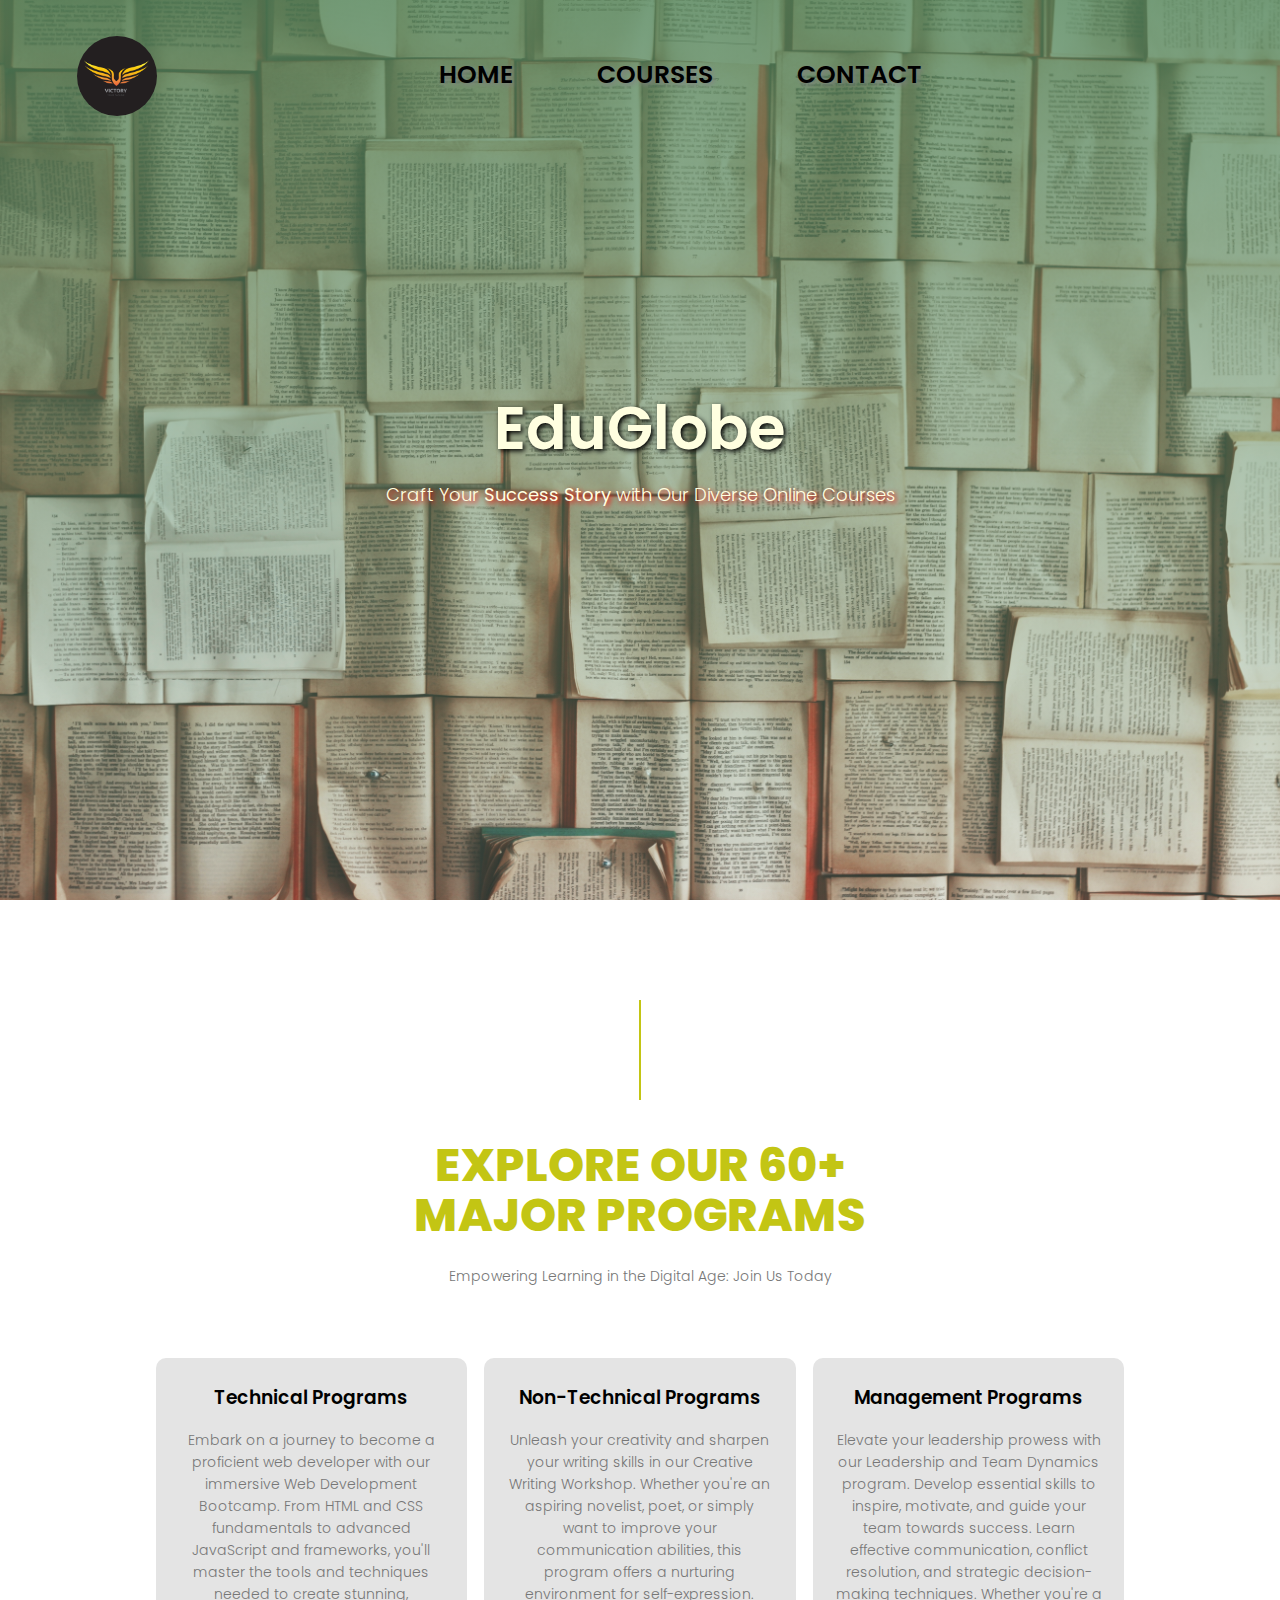
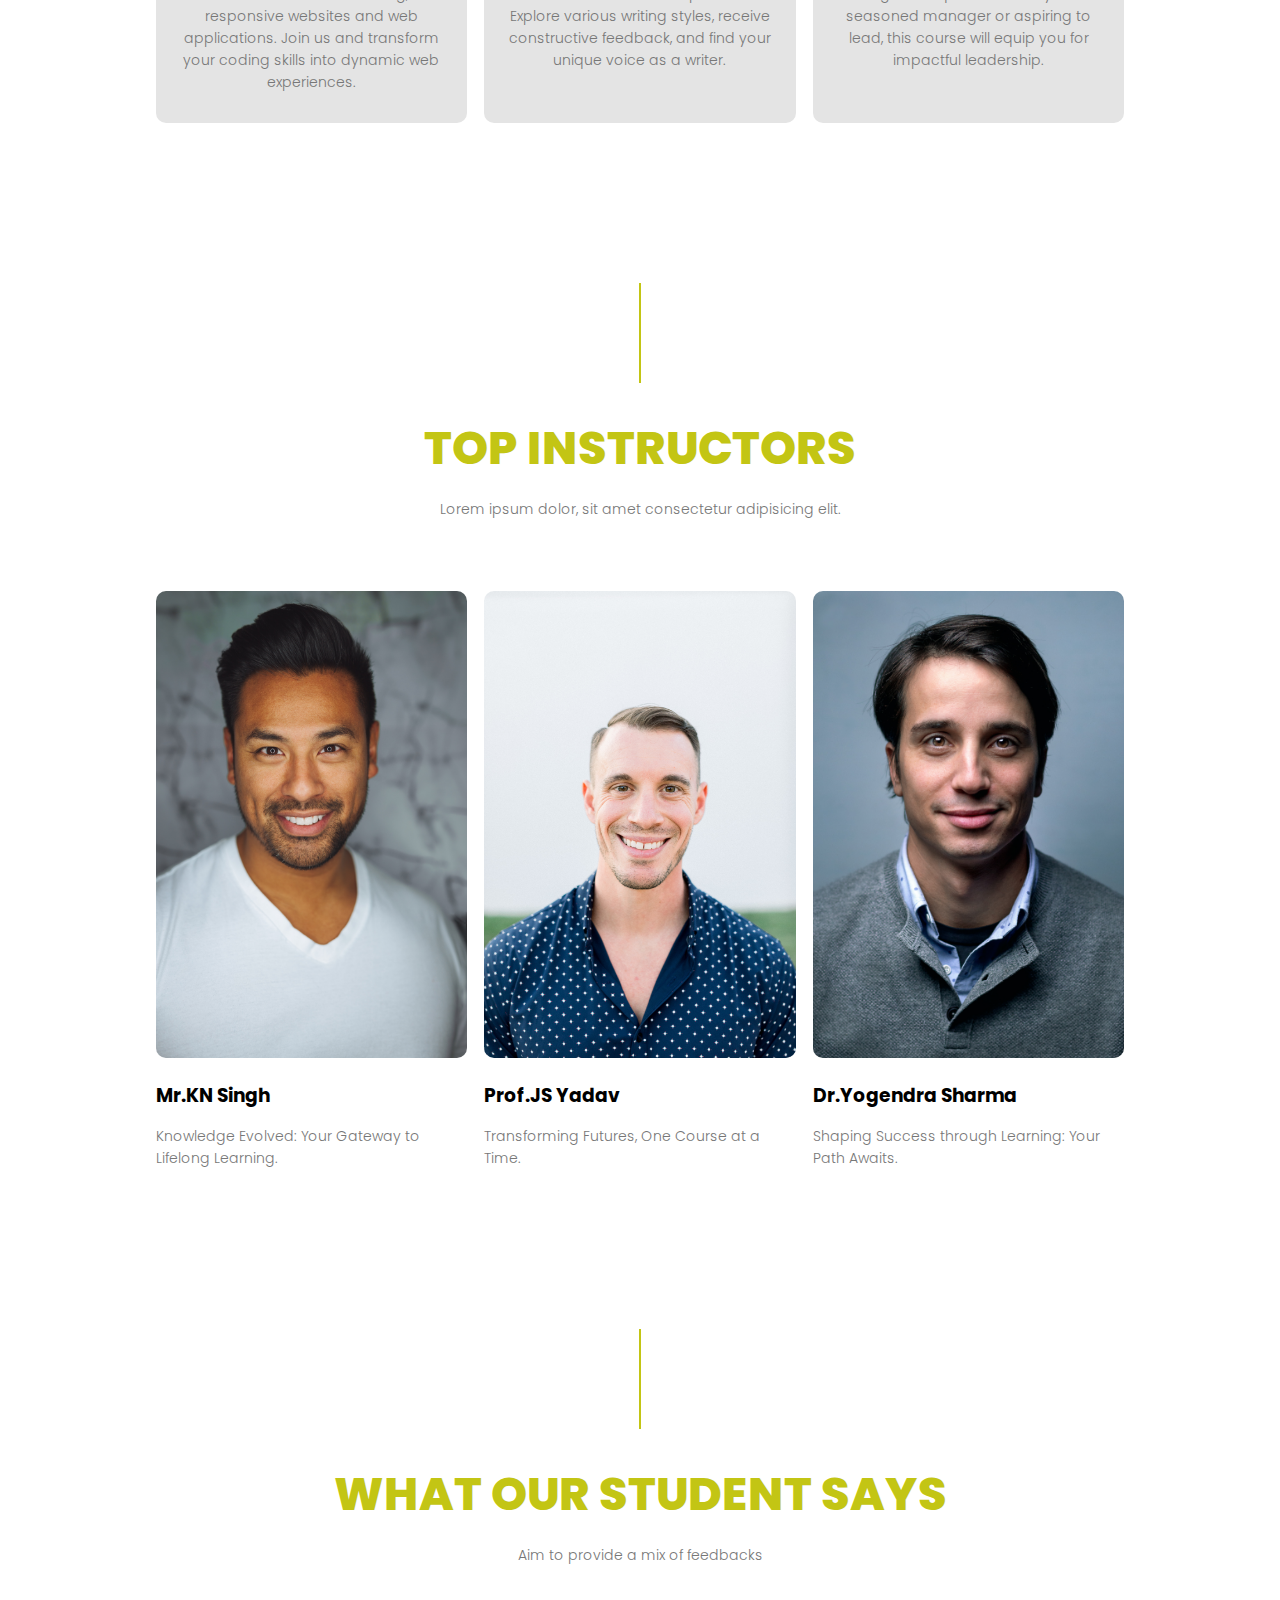
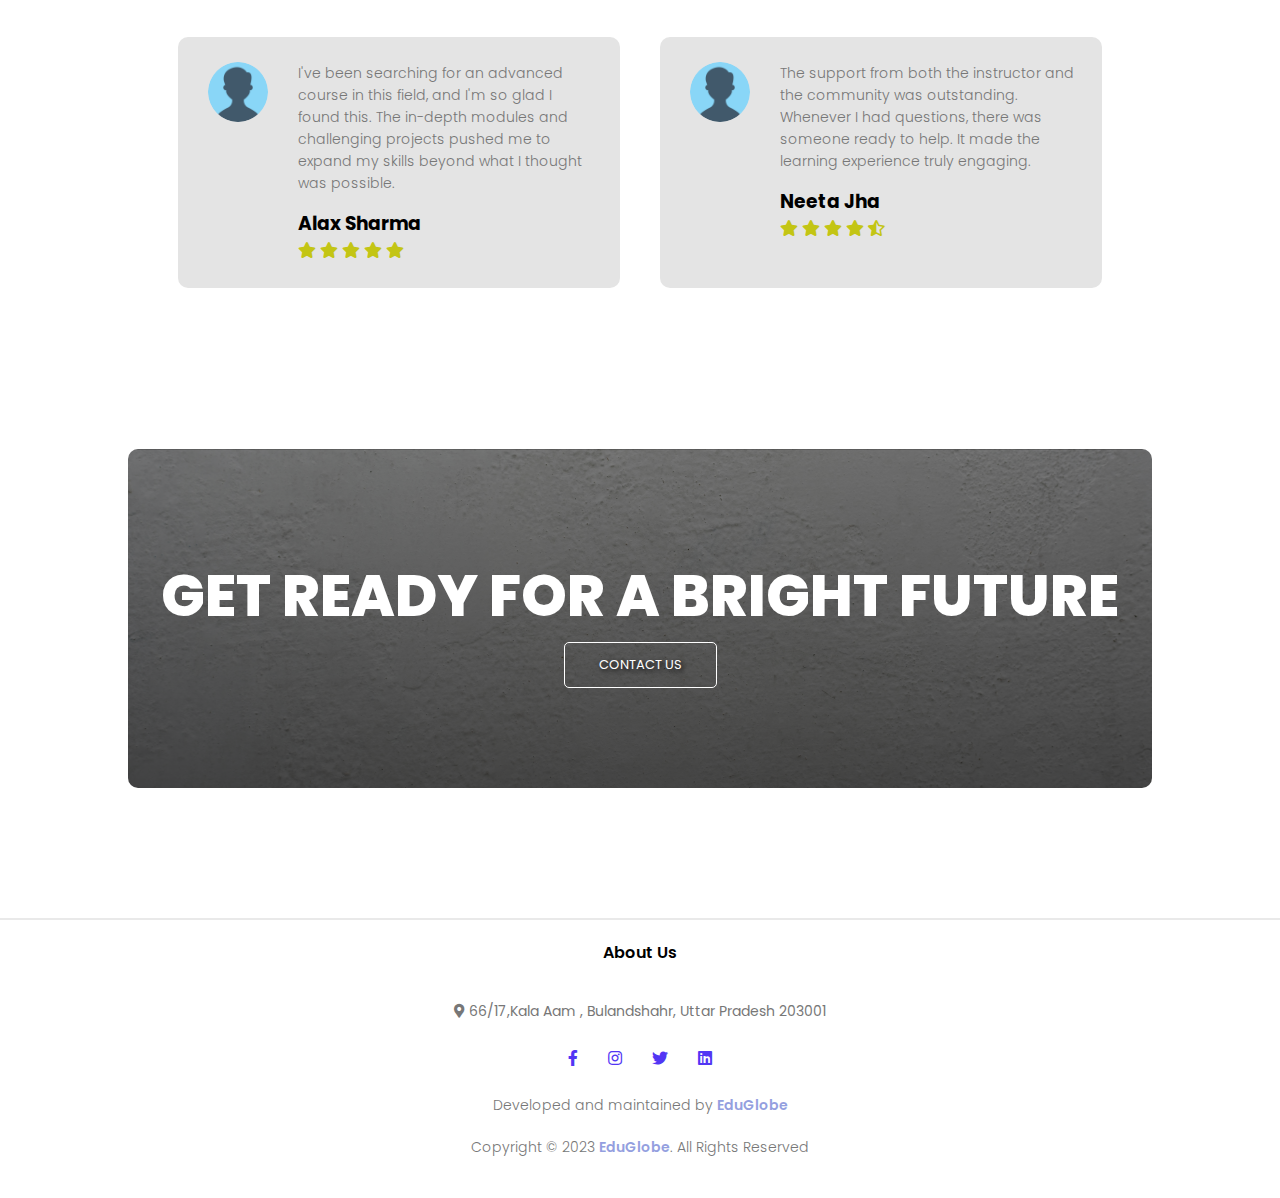
<file: index.html>
<!DOCTYPE html>
<html lang="en">

<head>
    <meta charset="UTF-8">
    <meta http-equiv="X-UA-Compatible" content="IE=edge">
    <meta name="viewport" content="width=device-width, initial-scale=1.0">
    <title>EduGlobe</title>
    <link rel="stylesheet" href="style.css">
    <link rel="stylesheet" href="https://cdnjs.cloudflare.com/ajax/libs/font-awesome/5.15.3/css/all.min.css">
    <link rel="stylesheet"
        href="https://fonts.googleapis.com/css2?family=Poppins:wght@100;200;300;400;600;700&display=swap">
</head>

<body>
    <section class="header">
        <nav>
            <a href="index.html" class="logo">
            </a>
            <div class="nav-links" id="navLinks">
                <!-- Reposnive bar open and close -->
                <i class="fa fa-times" onclick="hideMenu()"></i>
                <ul>
                    <li><a href="index.html">Home</a></li>
                    <li><a href="course.html">Courses</a></li>
                    <li><a href="contact.html">Contact</a></li>
                </ul>
            </div>
            <i class="fa fa-bars" onclick="showMenu()"></i>
            <!-- Reposnive bar open and close -->
        </nav>

        <div class="text_box">
            <h2>EduGlobe</h2>
            <p id="middletext">Craft Your <strong> Success Story</strong> with Our Diverse Online Courses</p>
            <!-- <p id="backtext"> <strong>Dr. A.P.J. Abdul Kalam Technical University</strong>, U.P. Lucknow (226021)</p>  
            <a href="#" class="hero_btn"><strong>Visit Us To Know More</strong></a> -->
        </div>
    </section>

    <!-- Course Section Start -->
    <section class="course">
        <div class="PageBlock">
            <div class="verticalLine"></div>
            <div class="Clear"></div>
        </div>
        <h1>EXPLORE OUR 60+ <br> MAJOR PROGRAMS</h1>
        <p>Empowering Learning in the Digital Age: Join Us Today</p>

        <div class="row">
            <div class="course-col">
                <h3>Technical Programs</h3>
                <p>Embark on a journey to become a proficient web developer with our immersive Web Development Bootcamp.
                    From HTML and CSS fundamentals to advanced JavaScript and frameworks, you'll master the tools and
                    techniques needed to create stunning, responsive websites and web applications. Join us and
                    transform your coding skills into dynamic web experiences.</p>
            </div>
            <div class="course-col">
                <h3>Non-Technical Programs</h3>
                <p>Unleash your creativity and sharpen your writing skills in our Creative Writing Workshop. Whether
                    you're an aspiring novelist, poet, or simply want to improve your communication abilities, this
                    program offers a nurturing environment for self-expression. Explore various writing styles, receive
                    constructive feedback, and find your unique voice as a writer.</p>
            </div>
            <div class="course-col">
                <h3>Management Programs</h3>
                <p>Elevate your leadership prowess with our Leadership and Team Dynamics program. Develop essential
                    skills to inspire, motivate, and guide your team towards success. Learn effective communication,
                    conflict resolution, and strategic decision-making techniques. Whether you're a seasoned manager or
                    aspiring to lead, this course will equip you for impactful leadership.</p>
            </div>
        </div>
    </section>
    <!-- Course Section End -->

    <!-- Campus Section Start-->

    <!-- <section class="campus">
        <div class="PageBlock">
            <div class="verticalLine"></div>
            <div class="Clear"></div>
        </div>
        <h1>IET Infrastructure</h1>
        <p> Welcome to a world of limitless possibilities.Our curated collection of <strong>online
                courses</strong> empowers you to expand
            your horizons, enhance your skills, and embrace personal growth. With expert instructors, interactive
            content, and a supportive community, you're not just enrolling in courses – you're embarking on a
            transformative
            learning
            journey.</p>


        <div class="row">
            <div class="campus-col">
                <img src="img/Campus1.jpg" alt="">
                <div class="layer">
                    <h3>Sports Complex</h3>
                </div>
            </div>
            <div class="campus-col">
                <img src="img/Campus2.webp" alt="">
                <div class="layer">
                    <h3>Auditorium</h3>
                </div>
            </div>
            <div class="campus-col">
                <img src="img/Campus3.jpg" alt="">
                <div class="layer">
                    <h3>New LT</h3>
                </div>
            </div>
        </div>
    </section> -->
    <!-- Campus Section End -->

    <!-- Facilities Section Start -->
    <section class="facilities">
        <div class="PageBlock">
            <div class="verticalLine"></div>
            <div class="Clear"></div>
        </div>
        <h1>Top instructors</h1>
        <p>Lorem ipsum dolor, sit amet consectetur adipisicing elit.</p>

        <div class="row">
            <div class="facilities-col">
                <img src="img/T1.jpg" alt="">
                <h3>Mr.KN Singh</h3>
                <p>Knowledge Evolved: Your Gateway to Lifelong Learning.
                </p>
            </div>
            <div class="facilities-col">
                <img src="img/T2.jpg" alt="">
                <h3>Prof.JS Yadav</h3>
                <p>Transforming Futures, One Course at a Time.
                </p>
            </div>
            <div class="facilities-col">
                <img src="img/T4 (2).jpg" alt="">
                <h3>Dr.Yogendra Sharma</h3>
                <p>Shaping Success through Learning: Your Path Awaits.
                </p>
            </div>
        </div>
    </section>
    <!-- Facilities Section End -->

    <!-- Testimonials Section Start -->
    <section class="testimonials">
        <div class="PageBlock">
            <div class="verticalLine"></div>
            <div class="Clear"></div>
        </div>
        <h1>What Our Student Says</h1>
        <p>Aim to provide a mix of feedbacks</p>

        <div class="row">
            <div class="testimonials-col">
                <img src="img/user.png" alt="oo..">
                <div>
                    <p>I've been searching for an advanced course in this field, and I'm so glad I found this. The
                        in-depth modules and challenging projects pushed me to expand my skills beyond what I thought
                        was possible.</p>
                    <h3>Alax Sharma</h3>
                    <i class="fa fa-star"></i>
                    <i class="fa fa-star"></i>
                    <i class="fa fa-star"></i>
                    <i class="fa fa-star"></i>
                    <i class="fa fa-star"></i>
                </div>
            </div>
            <div class="testimonials-col">
                <img src="img/user.png" alt="oo..">
                <div>
                    <p>The support from both the instructor and the community was outstanding. Whenever I had questions,
                        there was someone ready to help. It made the learning experience truly engaging.</p>
                    <h3>Neeta Jha</h3>
                    <i class="fa fa-star"></i>
                    <i class="fa fa-star"></i>
                    <i class="fa fa-star"></i>
                    <i class="fa fa-star"></i>
                    <i class="fa fa-star-half-alt"></i>
                </div>
            </div>
        </div>
    </section>
    <!-- Testimonials Section End -->

    <!-- Call To Action Section Start -->
    <section class="cta">
        <h1>GET READY FOR A BRIGHT FUTURE</h1>
        <a href="contact.html" class="hero_btn">CONTACT US</a>
    </section>
    <!-- Call To Action Section End -->

    <!-- Footer Section Start -->
    <section class="footer">
        <hr>
        <h4>About Us</h4>
        <p><i class="fas fa-map-marker-alt"></i> <strong> 66/17,Kala Aam , Bulandshahr, Uttar Pradesh 203001</strong>
        </p>

        <div class="icons">
            <i class="fab fa-facebook-f"></i>
            <i class="fab fa-instagram"></i>
            <i class="fab fa-twitter"></i>
            <i class="fab fa-linkedin"></i>
        </div>
        <p>Developed and maintained by <a href="index.html">EduGlobe</a></p>
        <p>Copyright © 2023 <a href="index.html">EduGlobe</a>. All Rights Reserved</p>
    </section>
    <!-- Footer Section End -->

    <script src="script.js"></script>
</body>

</html>
</file>
<file: style.css>
* {
    margin: 0;
    padding: 0;
    box-sizing: border-box;
    font-family: 'Poppins', sans-serif;
}

.header {
    min-height: 100vh;
    width: 100%;
    background-image: linear-gradient(#51865ac4, #94dfb61a),  url(img/back.jpg);
    background-position: center;
    background-size: cover;
    position: relative;
}

nav {
    display: flex;
    padding: 2% 6%;
    justify-content: space-between;
    align-items: center;
}

nav .logo {border-radius: 41px;
    height:80px;            
    width:80px;
    object-fit: fill;
    background-image:  url(img/logon.jpg);
    background-position: center;
    background-size: cover;
    position: relative;
    
}

/* nav .fab {
    font-size: 42px;
    /* color: #5236f4; 
    color: #24f8c7;
} */

.nav-links {
    flex: 1;
    text-align: center;
}

.nav-links ul li {
    display: inline-block;
    list-style: none;
    padding: 30px 40px;
    position: relative;
    text-transform: uppercase;
}

.nav-links ul li a {
    font-size: 25px;
    font-weight: 600;
    text-decoration: none;
    color: black;
    text-shadow: 2px 2px 5px grey;
}

.nav-links ul li::after {
    content: '';
    width: 0%;
    height: 2px;
    background: #24f8c7;
    display: block;
    margin: auto;
    transition: 0.5s;
}

.nav-links ul li:hover::after {
    width: 100%;
}

.text_box {
    width: 90%;
    color: #fff;
    position: absolute;
    top: 50%;
    left: 50%;
    transform: translate(-50%, -50%);
    text-align: center;
}

.text_box h2 {
    font-size: 60px;
    font-weight: 600;
    color: lightyellow;
    text-shadow: 2px 2px 5px black;   
}
.text_box #headtext {
    font-size: 30px;
    font-weight: 900;
    text-transform: uppercase;
    margin-top: 1%;
    margin-bottom: 1%;
    color: lightyellow;
    text-shadow: 2px 2px 5px black;
}
.text_box #middletext {
    margin: 1px 0 1px;
    font-size: 18px;
    color: lightyellow;
    text-shadow: 2px 2px 5px red;
}
.text_box #backtext {
    margin: 10px 0 40px;
    font-size: 18px;
    color: lightyellow;
    text-shadow: 2px 2px 5px red;
}

.hero_btn {
    position: relative;
    display: inline-block;
    color: #fff;
    border: 1px solid #fff;
    border-radius: 5px;
    padding: 12px 34px;
    font-size: 13px;
    background: transparent;
    cursor: pointer;
    text-decoration: none;
    text-shadow: 2px 2px 5px black;
}

.hero_btn:hover {
    border: 1px solid black;
    transition: 0.1s;
}

nav .fa {
    display: none;
}

/* Responsive Navbar Section Start */

@media(max-width: 700px) {
    .text_box h2 {
        font-size: 50px;
    }
    .text_box #headtext {
        font-size: 23px;
    }
    .text_box p {
        margin: 10px 40px;
        font-size: 20px;
    }
    .nav-links ul li {
        display: block;
    }
    .nav-links {
        position: fixed;
        background: #47b19efa;
        height: 100vh;
        width: 200px;
        top: 0;
        right: -200px;
        text-align: left;
        z-index: 2;
        transition: 1.2s;
    }
    nav .fa {
        display: block;
        color: #ffff;
        margin: 10px;
        font-size: 22px;
        cursor: pointer;
    }
    .nav-links ul {
        padding: 30px;
    }
}

/* Responsive Navbar Section End */

/* Course Section Start */

.course {
    width: 80%;
    margin: auto;
    text-align: center;
    padding-top: 100px;
}

.PageBlock {
    position: relative;
    margin: 0px !important;
    padding: 0px;
}

.verticalLine {
    widtH: 2px;
    height: 100px;
    background: #c3c514;
    margin: 0 auto 40px;
}

.Clear {
    clear: both;
}

h1 {
    font-size: 46px;
    font-weight: 800;
    margin: 15px 0;
    line-height: 50px;
    text-transform: uppercase;
    color: #c3c514;
}

p {
    color: #777;
    font-size: 14px;
    font-weight: 300;
    line-height: 22px;
    padding: 10px;
}

.row {
     display: flex; 
    margin-top: 5%;
    display: flex;
    justify-content: space-evenly;
    max-width: 1280px;
    padding: 10px;
    display: flex;
    flex-flow: row wrap;
}
.row1{
    margin-top: 5%;
    /* display: flex; */
    justify-content: space-evenly;
    max-width: 1280px;
    padding: 10px;
    display: flex;
    flex-flow: row wrap;
}

.course-col {
    flex-basis: 31%;
    background: #e4e4e4;
    border-radius: 10px;
    margin-bottom: 5%;
    padding: 20px 12px;
    box-sizing: border-box;
    transition: 0.5s;
}

.course-col h3 {
    text-align: center;
    font-weight: 600;
    margin: 10px 0;
    line-height: 1.1;
}

.course-col:hover {
    box-shadow: 0 0 20px 0px rgba(0, 0, 0, 0.2);
}

@media (max-width: 700px) {
    .verticalLine {
        widtH: 1px;
    }
    h1 {
        font-size: 24px;
        line-height: unset;
    }
    .row {
        flex-direction: column;
    }
}

/* Course Section End */

/* Campus Section Start */

.campus {
    width: 80%;
    margin: auto;
    text-align: center;
    padding-top: 50px;
}
.campus h1{
    text-shadow: 2px 2px 5px black;
}

.campus-col {
    position: relative;
    flex-basis: 32%;
    border-radius: 10px;
    margin-bottom: 30px;
    overflow: hidden;
}

.campus-col img {
    width: 100%;
    display: block;
}

.layer {
    background: transparent;
    width: 100%;
    height: 100%;
    position: absolute;
    top: 0;
    left: 0;
    transition: 0.5s;
}

.layer:hover {
    /* background: rgba(226, 0, 0, 0.7); */
    background: #24f8c741;
}

.layer h3 {
    position: absolute;
    width: 100%;
    font-weight: 500;
    color: #fff;
    font-size: 26px;
    bottom: 0;
    left: 50%;
    transform: translateX(-50%);
    opacity: 0;
    transition: 0.5s;
}

.layer:hover h3 {
    bottom: 49%;
    opacity: 1;
}

/* Campus Section End */

/* Facilities Section Start */

.facilities {
    width: 80%;
    margin: auto;
    text-align: center;
    padding-top: 100px;
}

.facilities-col {
    flex-basis: 31%;
    border-radius: 10px;
    margin-bottom: 5%;
    text-align: left;
}

.facilities-col img {
    width: 100%;
    transition: 0.5s;
    border-radius: 10px;
}

.facilities-col img:hover {
    box-shadow: 0 0 20px 10px rgba(54, 58, 121, 0.2);
}

.facilities-col p {
    padding: 0;
}

.facilities-col h3 {
    text-align: left;
    margin-top: 16px;
    margin-bottom: 15px;
}

/* Facilities Section End */

/* Testimonials Section Start */

.testimonials {
    margin: auto;
    width: 80%;
    padding-top: 100px;
    text-align: center;
}

.testimonials-col {
    flex-basis: 44%;
    border-radius: 10px;
    margin-bottom: 5%;
    text-align: left;
    background: #e4e4e4;
    padding: 25px;
    cursor: pointer;
    display: flex;
}

.testimonials-col img {
    height: 60px;
    width: 60px;
    margin-left: 5px;
    margin-right: 30px;
    border-radius: 50%;
}

.testimonials-col p {
    padding: 0;
}

.testimonials-col h3 {
    margin-top: 15px;
    text-align: left;
}

.testimonials-col .fa {
    color: #c3c514;
}

@media (max-width: 700px) {
    .testimonials-col img {
        margin-left: 0px;
        margin-right: 15px;
    }
}

/* Testimonials Section Start */

/* Call To Action Section Start */

.cta {
    margin: 100px auto;
    width: 80%;
    background-image: linear-gradient(rgba(0, 0, 0, 0.5), rgba(0, 0, 0, 0.7)), url(img/quote1.jpg);
    background-size: cover;
    background-position: center;
    border-radius: 10px;
    text-align: center;
    padding: 100px 0;
}

.cta h1 {
    font-size: 58px;
    font-weight: 800;
    margin: 15px 0;
    line-height: 1.1;
    text-transform: uppercase;
    color: #fff;
}

@media (max-width: 700px) {
    .cta h1 {
        font-size: 26px;
    }
}

/* Call To Action Section End */

/* Footer Section Start */

.footer {
    width: 100%;
    text-align: center;
    padding: 30px 0;
}

.footer h4 {
    font-weight: 600;
    margin-bottom: 25px;
    margin-top: 20px;
}

.footer a {
    text-decoration: none;
    color: #949fdf;
    font-weight: 600;
}

.footer a:hover {
    color: #24f8c7;
}

.icons .fab {
    color: #5236f4;
    margin: 0 13px;
    cursor: pointer;
    padding: 18px 0;
}

.icons .fab:hover{
    color: #24f8c7;
}

.fa-heart {
    color: #24f8c7;
}

hr {
    border: 0.01px solid #7777772a;
}

/* Footer Section End */

/* About Us Section Start */

.Sub-header {
    height: 50vh;
    width: 100%;
    background-image: linear-gradient(rgba(201, 203, 213, 0.7), rgba(102, 103, 107, 0.7)), 
    url(img/bannern1.jpg);
    background-position: center;
    background-size: cover;
    text-align: center;
    color: #fff;
}

.Sub-header h1 {
    margin-top: 100px;
}

.about-us {
    width: 80%;
    margin: auto;
    padding-top: 80px;
    padding-bottom: 50px;
}

.about-col {
    flex-basis: 48%;
    padding: 30px 2px;
}

.about-col img {
    width: 100%;
}

.about-col h1 {
    padding-top: 0;
}

.about-col p {
    padding: 15px 0 25px;
}

.btn {
    border: 1px solid #5236f4;
    background: transparent;
    color: #5236f4;
}

.btn:hover {
    color: #fff;
}

/* About Us Section end */

/* Blog Section start */

.blog-content {
    width: 80%;
    margin: auto;
    padding: 60px 0;
}

.blog-left {
    flex-basis: 65%;
}

.blog-left img {
    width: 100%;
    margin-bottom: 20px;
}

.blog-left h2 {
    color: #222;
    font-weight: 600;
    margin: 20px 0;
}

.blog-left h5 {
    color: #24f8c7;
    font-weight: bolder;
    margin: 5px 0;
    cursor: pointer;
}

.blog-left p {
    color: #999;
    padding: 0;
}

.blog-right {
    flex-basis: 32%;
}

.blog-right h3 {
    background: #24f8c7;
    color: #fff;
    padding: 7px 0;
    font-size: 16px;
    margin-bottom: 20px;
    text-align: center;
}

.blog-right div {
    display: flex;
    align-items: center;
    justify-content: space-between;
    color: #555;
    padding: 8px;
    box-sizing: border-box;
}

.blog-right div:hover {
    color: #24f8c7;
    cursor: pointer;
}

/* Blog Section End */

/* Comment Box Section Start */

.comment-box {
    border: 1px solid #ccc;
    margin: 50px 0;
    padding: 10px 20px;
}

.comment-box h3 {
    text-align: left;
}

.comment-form input, .comment-form textarea {
    width: 100%;
    padding: 10px;
    margin: 15px 0;
    box-sizing: border-box;
    border: none;
    outline: none;
    background: #f0f0f0;
}

.comment-form button {
    margin: 10px 0;
}

@media(max-width: 700px) {
    .Sub-header h1 {
        font-size: 24px;
    }
}

/* Comment Box Section End */

/* Contact Us Section Start */

.loacation {
    width: 80%;
    margin: auto;
    padding: 80px 0;
}

.loacation iframe {
    width: 100%;
}

.contact-us {
    width: 80%;
    margin: auto;
}

.content-col {
    flex-basis: 48%;
    margin-bottom: 30px;
}

.content-col div {
    display: flex;
    align-items: center;
    margin-bottom: 40px;
}

.content-col div .fa {
    font-size: 28px;
    color: #24f8c7;
    margin: 10px;
    margin-right: 30px;
}

.content-col div p {
    padding: 0;
}

.content-col div h5 {
    font-size: 20px;
    margin-bottom: 5px;
    color: #555;
    font-weight: 400;
}

.content-col input, .content-col textarea {
    width: 100%;
    padding: 15px;
    margin-bottom: 17px;
    border: 1px solid #ccc;
    outline: none;
    box-sizing: border-box;
}

/* Contact Us Section end */



/* buttons of course section */

.but{
    border-radius: 6px;
    padding: 3px 11px;
}

/* buttons for placement page */
.butClick{
    margin-right: -9px;
    border: 1px solid #5236f4;
    background: transparent;
    color: #5236f4;
    position: relative;
    display: inline-block;
    border-radius: 5px;
    padding: 9px 17px;
    font-size: 13px;
    background: transparent;
    cursor: pointer;
    text-shadow: 2px 2px 10px black;
}


li{
    color: #999;
}
</file>
